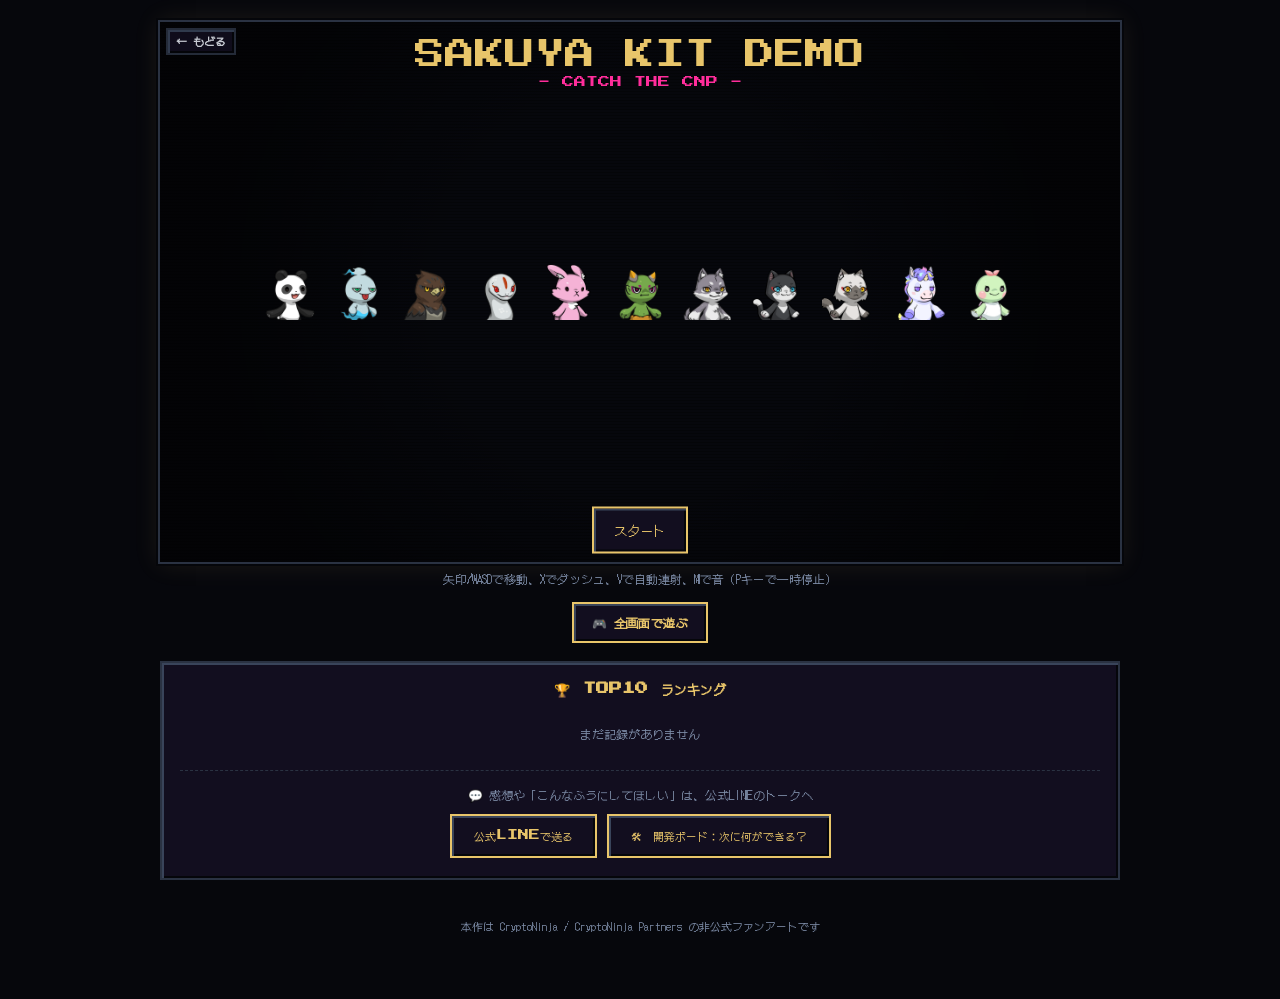
<file: demo/index.html>
<!doctype html>
<html lang="ja">
<head>
  <!-- この <head> は tools/ogp.html が書き出す共通の形。値を変えるときもツールで作り直す -->
  <meta charset="utf-8" />
  <meta name="viewport" content="width=device-width, initial-scale=1, viewport-fit=cover" />
  <meta name="theme-color" content="#06070C" />
  <meta name="mobile-web-app-capable" content="yes" />
  <meta name="apple-mobile-web-app-capable" content="yes" />
  <meta name="apple-mobile-web-app-status-bar-style" content="black-translucent" />
  <meta name="apple-mobile-web-app-title" content="咲耶キットデモ" />
  <title>SAKUYA KIT DEMO ─ CATCH THE CNP</title>
  <meta name="description" content="sakuya-kit の動作見本" />
  <link rel="icon" type="image/png" sizes="32x32" href="favicon-32.png" />
  <link rel="apple-touch-icon" href="apple-touch-icon.png" />
  <link rel="manifest" href="manifest.json" />
  <meta property="og:type" content="website" />
  <meta property="og:site_name" content="SAKUYA SERIES" />
  <meta property="og:title" content="SAKUYA KIT DEMO ─ CATCH THE CNP" />
  <meta property="og:description" content="sakuya-kit の動作見本" />
  <meta property="og:url" content="https://example.com/" />
  <meta property="og:image" content="https://example.com/ogp.png" />
  <meta property="og:image:width" content="1200" />
  <meta property="og:image:height" content="630" />
  <meta property="og:locale" content="ja_JP" />
  <meta name="twitter:card" content="summary_large_image" />
  <meta name="twitter:title" content="SAKUYA KIT DEMO ─ CATCH THE CNP" />
  <meta name="twitter:description" content="sakuya-kit の動作見本" />
  <meta name="twitter:image" content="https://example.com/ogp.png" />
  <link rel="preconnect" href="https://fonts.googleapis.com" />
  <link rel="preconnect" href="https://fonts.gstatic.com" crossorigin />
  <!-- 本番では https://cdn.jsdelivr.net/gh/naonao1971/sakuya-kit@0.9.0/kit.css -->
  <link rel="stylesheet" href="../kit.css" />
  <!-- タイトル固有の色だけここで上書きしてよい（部品の寸法・配置は触らない）
  <style>:root { --magenta: #3BD1FF; }</style> -->
</head>
<body>
  <div class="sk-wrap">
    <canvas id="game" width="960" height="540" aria-label="ゲーム画面"></canvas>
  </div>

  <script type="module">
    // 本番では https://cdn.jsdelivr.net/gh/naonao1971/sakuya-kit@0.9.0/kit.js
    import { createKit } from "../kit.js";

    // ===== ここから下がタイトル固有の中身 =====
    // 例: 30秒のあいだ浮遊するCNPを集めて、岩を撃ち落とす。燃料が尽きるか残機が無くなると終わり。
    // スコア・残機・CNPの回収・HUD・自動連射は kit の部品を使っている。
    const W = 960, H = 540;
    const DURATION = 30 * 60;
    const game = { ship: null, items: [], rocks: [], shots: [], timer: 0, fuel: 100, dash: 0 };

    function newShip() {
      const cp = kit.checkpoint.value || { x: 120, y: H / 2 };
      return { x: cp.x, y: cp.y, vx: 0, vy: 0, r: 12, inv: 90 };
    }
    function reset() {
      game.items.length = 0;
      game.rocks.length = 0;
      game.shots.length = 0;
      game.timer = 0;
      game.fuel = 100;
      game.dash = 0;
      game.ship = newShip();
    }

    const kit = createKit({
      gameId: "demo",
      title: "SAKUYA KIT DEMO",
      subtitle: "- CATCH THE CNP -",
      gasUrl: "", // 共通GASのURL（gas/apps-script.gs）
      maxScore: 99999, // これを超える記録は登録させない（GAS の _games のスコア上限と同じ値にする）
      cnp: true,
      lives: { start: 3, extendEvery: 3000 }, // 3000点ごとに1UP
      controls: {
        stick: true,
        // 傾き操作を使うタイトルだけ有効にする（既定は使わない）
        //   gyro: true                        … スタート時に自動で傾き操作へ（咲耶スクランブル方式）
        //   gyro: { autoStart: false }        … 最初はスティック。📱 を長押しした人だけ傾き操作へ
        //   gyro: { sensitivity: 0.55, deadzoneDeg: 4, maxDeg: 28 } … 効き具合の調整
        gyro: false,
        buttons: [
          { id: "dash", label: "X", ariaLabel: "ダッシュ", keys: ["KeyX", "Space"], primary: true,
            onPress: () => { game.dash = 20; kit.sfx.shot(); } },
        ],
        // 自動連射（V キー／🔫 の長押しで切り替え。タッチ端末は最初からオン）
        //   button: "dash" にすると、X を短くタップで切り替える方式（咲耶ジャンプバグ方式）になる
        autoFire: { interval: 12, onFire: () => fire() },
      },
      share: {
        when: "clear",
        text: (r) => `SAKUYA KIT DEMO をクリア！\nスコア ${r.score}\n救出 ${r.rescued.length}/11`,
      },
      help: { pc: "矢印/WASDで移動、Xでダッシュ、Vで自動連射、Mで音（Pキーで一時停止）" },
      // CLEAR / GAME OVER の演出動画（パスはタイトル側の置き場所）。無ければ省略してよく、
      // そのときはジングルと文字だけの結果画面になる。image は動画を流し終えた後の静止画
      cutscenes: {
        // clear: { src: "clear.mp4", image: "clear.png" },
        // gameOver: { src: "gameover.mp4" },
      },

      onStart: reset,
      onExtend: () => kit.sfx.bonus(),

      update(k) {
        const s = game.ship;
        const a = k.input.axis();
        const thrust = game.dash > 0 ? 0.9 : 0.4;
        if (game.dash > 0) game.dash--;
        s.vx = (s.vx + a.x * thrust) * 0.9;
        s.vy = (s.vy + a.y * thrust) * 0.9;
        s.x = Math.max(s.r, Math.min(W - s.r, s.x + s.vx));
        s.y = Math.max(s.r, Math.min(H - s.r, s.y + s.vy));
        if (s.inv > 0) s.inv--;
        game.fuel = Math.max(0, game.fuel - 0.03);

        if (Math.random() < 0.02) {
          const ch = k.cnp.run.pick(); // まだ取っていないキャラほど出やすい
          game.items.push({ ch, x: W + 30, y: 60 + Math.random() * (H - 120), t: Math.random() * 6 });
        }
        if (Math.random() < 0.025) {
          game.rocks.push({ x: W + 20, y: 70 + Math.random() * (H - 70), r: 12 + Math.random() * 16, v: 2 + Math.random() * 3 });
        }
        for (const it of game.items) { it.x -= 2; it.t += 0.05; }
        for (const r of game.rocks) r.x -= r.v;
        for (const b of game.shots) b.x += 9;

        game.items = game.items.filter((it) => {
          const y = it.y + Math.sin(it.t) * 12;
          if (Math.hypot(it.x - s.x, y - s.y) < 30) {
            k.score.add(k.cnp.run.collect(it.ch.no) ? 300 : 100);
            game.fuel = Math.min(100, game.fuel + 10);
            k.sfx.pickup();
            return false;
          }
          return it.x > -40;
        });
        game.rocks = game.rocks.filter((r) => {
          const hit = game.shots.find((b) => Math.hypot(b.x - r.x, b.y - r.y) < r.r + 4);
          if (hit) { hit.x = W + 99; k.score.add(50); k.sfx.explode(); return false; }
          if (s.inv === 0 && Math.hypot(r.x - s.x, r.y - s.y) < r.r + s.r) {
            k.sfx.hit();
            k.checkpoint.set({ x: 120, y: s.y }); // 例: 復活地点をやられた高さにする
            if (k.lives.lose() > 0) game.ship = newShip();
            else return end(false), false;
          }
          return r.x > -40;
        });
        game.shots = game.shots.filter((b) => b.x < W + 20);

        game.timer++;
        if (game.fuel <= 0) end(false);
        else if (game.timer >= DURATION) {
          k.score.add(k.lives.value * 500 + Math.floor(game.fuel) * 10);
          end(true);
        }
      },

      render(ctx, k) {
        const { colors } = k.retro;
        ctx.fillStyle = colors.bg;
        ctx.fillRect(0, 0, W, H);
        k.retro.crt();

        if (k.phase === "title") {
          k.retro.titleText("SAKUYA KIT DEMO", "- CATCH THE CNP -");
          k.cnp.chars.forEach((ch, i) => k.cnp.draw(ctx, ch, 130 + i * 70, H / 2, 56));
          return;
        }

        for (const it of game.items) k.cnp.draw(ctx, it.ch, it.x, it.y + Math.sin(it.t) * 12, 48);
        ctx.fillStyle = k.retro.alpha(colors.ink, 0.35);
        for (const r of game.rocks) { ctx.beginPath(); ctx.arc(r.x, r.y, r.r, 0, Math.PI * 2); ctx.fill(); }
        ctx.fillStyle = colors.gold;
        for (const b of game.shots) ctx.fillRect(b.x - 6, b.y - 1, 12, 3);

        const s = game.ship;
        if (s && !(s.inv > 0 && k.frame % 8 < 4)) {
          ctx.fillStyle = colors.magenta;
          ctx.beginPath();
          ctx.moveTo(s.x + 16, s.y);
          ctx.lineTo(s.x - 12, s.y - 10);
          ctx.lineTo(s.x - 12, s.y + 10);
          ctx.fill();
        }

        // HUD は kit の共通部品（全タイトル同じ位置・同じ見た目）
        k.hud.score();
        k.hud.roster();
        k.hud.lives();
        k.hud.gauge({ label: "FUEL", ratio: game.fuel / 100 });
        ctx.font = k.retro.font(10);
        ctx.fillStyle = colors.dim;
        ctx.textAlign = "right";
        ctx.fillText(`TIME ${Math.max(0, Math.ceil((DURATION - game.timer) / 60))}`, W - 16, 80);
        ctx.textAlign = "left";
      },
    });

    function fire() {
      if (game.ship) game.shots.push({ x: game.ship.x + 14, y: game.ship.y });
    }
    // 救出キャラ・スコアは kit が持っているので、終わりはクリアかどうかだけ渡せばよい
    function end(cleared) {
      kit.gameOver({ cleared, progress: (game.timer / DURATION) * 100 });
    }
    window.kit = kit; // デバッグ用
  </script>
</body>
</html>
</file>
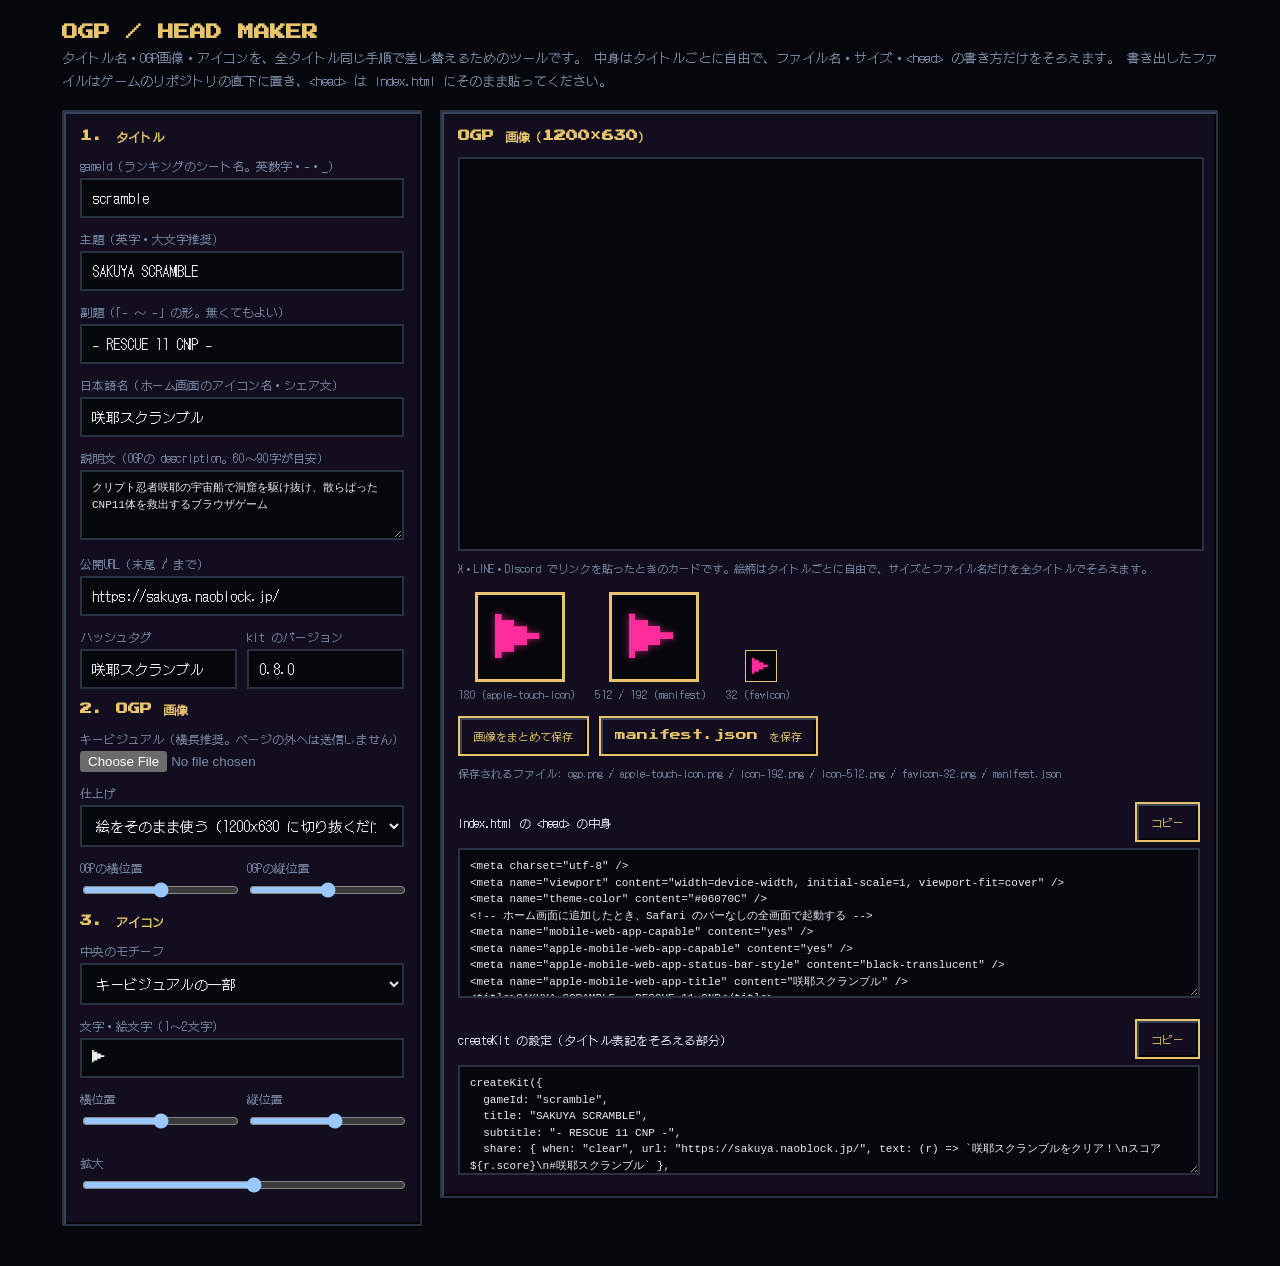
<file: tools/ogp.html>
<!doctype html>
<html lang="ja">
<head>
  <meta charset="utf-8" />
  <meta name="viewport" content="width=device-width, initial-scale=1" />
  <title>SAKUYA KIT ─ OGP / HEAD MAKER</title>
  <link rel="stylesheet" href="../kit.css" />
  <style>
    body { align-items: stretch; max-width: 1180px; margin: 0 auto; }
    h1 { font-family: var(--font-display); color: var(--gold); font-size: 16px; line-height: 1.6; margin: 0; }
    h2 { font-family: var(--font-display); color: var(--gold); font-size: 12px; margin: 0 0 12px; }
    .lead { color: var(--dim); font-size: 13px; line-height: 1.8; margin: 0; }
    .grid { display: grid; grid-template-columns: minmax(0, 360px) minmax(0, 1fr); gap: 18px; align-items: start; }
    @media (max-width: 860px) { .grid { grid-template-columns: minmax(0, 1fr); } }
    .card { background: var(--panel); border: 2px solid var(--edge-hi); box-shadow: var(--bevel-up); padding: 16px; min-width: 0; }
    label { display: block; font-size: 12px; color: var(--dim); margin: 0 0 12px; }
    label span { display: block; margin-bottom: 4px; }
    input[type="text"], input[type="url"], textarea, select {
      width: 100%; box-sizing: border-box; padding: 8px 10px; border: 2px solid var(--edge-hi); border-radius: 0;
      background: var(--bg); color: var(--ink); font-family: var(--font-body); font-size: 14px;
    }
    textarea { font-family: ui-monospace, monospace; font-size: 11px; line-height: 1.5; min-height: 150px; resize: vertical; }
    input[type="range"] { width: 100%; }
    .row { display: flex; gap: 10px; flex-wrap: wrap; align-items: center; }
    .row > label { flex: 1 1 120px; }
    canvas.preview { width: 100%; height: auto; display: block; border: 2px solid var(--edge-hi); background: #000; }
    .icons { display: flex; gap: 14px; align-items: flex-end; flex-wrap: wrap; margin-top: 14px; }
    .icons figure { margin: 0; text-align: center; color: var(--dim); font-size: 11px; }
    .icons canvas { display: block; margin: 0 auto 4px; image-rendering: pixelated; }
    .actions { display: flex; gap: 10px; flex-wrap: wrap; margin-top: 14px; }
    .out + .out { margin-top: 16px; }
    .out-head { display: flex; justify-content: space-between; align-items: center; gap: 10px; margin-bottom: 6px; }
    .out-head b { font-size: 12px; color: var(--ink); font-weight: 400; }
    .sk-cta { padding: 10px 14px; }
    .hint { color: var(--dim); font-size: 11px; line-height: 1.7; margin: 8px 0 0; }
  </style>
</head>
<body>
  <header>
    <h1>OGP / HEAD MAKER</h1>
    <p class="lead">タイトル名・OGP画像・アイコンを、全タイトル同じ手順で差し替えるためのツールです。
      中身はタイトルごとに自由で、ファイル名・サイズ・&lt;head&gt; の書き方だけをそろえます。
      書き出したファイルはゲームのリポジトリの直下に置き、&lt;head&gt; は index.html にそのまま貼ってください。</p>
  </header>

  <div class="grid">
    <section class="card" aria-label="設定">
      <h2>1. タイトル</h2>
      <label><span>gameId（ランキングのシート名。英数字・-・_）</span><input id="gameId" type="text" value="scramble" /></label>
      <label><span>主題（英字・大文字推奨）</span><input id="title" type="text" value="SAKUYA SCRAMBLE" /></label>
      <label><span>副題（「- 〜 -」の形。無くてもよい）</span><input id="subtitle" type="text" value="- RESCUE 11 CNP -" /></label>
      <label><span>日本語名（ホーム画面のアイコン名・シェア文）</span><input id="nameJa" type="text" value="咲耶スクランブル" /></label>
      <label><span>説明文（OGPの description。60〜90字が目安）</span><textarea id="description" style="min-height:70px">クリプト忍者咲耶の宇宙船で洞窟を駆け抜け、散らばったCNP11体を救出するブラウザゲーム</textarea></label>
      <label><span>公開URL（末尾 / まで）</span><input id="url" type="url" value="https://sakuya.naoblock.jp/" /></label>
      <div class="row">
        <label><span>ハッシュタグ</span><input id="hashtag" type="text" value="咲耶スクランブル" /></label>
        <label><span>kit のバージョン</span><input id="kitVersion" type="text" value="0.8.0" /></label>
      </div>

      <h2>2. OGP 画像</h2>
      <label><span>キービジュアル（横長推奨。ページの外へは送信しません）</span><input id="file" type="file" accept="image/*" /></label>
      <label><span>仕上げ</span>
        <select id="ogStyle">
          <option value="plain">絵をそのまま使う（1200×630 に切り抜くだけ）</option>
          <option value="series">タイトル文字と金の枠を重ねる</option>
        </select>
      </label>
      <div class="row">
        <label><span>OGPの横位置</span><input id="ogFocusX" type="range" min="0" max="1" step="0.01" value="0.5" /></label>
        <label><span>OGPの縦位置</span><input id="ogFocusY" type="range" min="0" max="1" step="0.01" value="0.5" /></label>
      </div>

      <h2>3. アイコン</h2>
      <label><span>中央のモチーフ</span>
        <select id="iconKind">
          <option value="image">キービジュアルの一部</option>
          <option value="text">文字・絵文字</option>
        </select>
      </label>
      <label id="iconTextWrap"><span>文字・絵文字（1〜2文字）</span><input id="iconText" type="text" value="▶" /></label>
      <div class="row" id="iconCropWrap">
        <label><span>横位置</span><input id="icFocusX" type="range" min="0" max="1" step="0.01" value="0.5" /></label>
        <label><span>縦位置</span><input id="icFocusY" type="range" min="0" max="1" step="0.01" value="0.55" /></label>
        <label><span>拡大</span><input id="icZoom" type="range" min="1" max="4" step="0.05" value="2.6" /></label>
      </div>
    </section>

    <section class="card" aria-label="プレビューと書き出し">
      <h2>OGP 画像（1200×630）</h2>
      <canvas id="ogp" class="preview" width="1200" height="630"></canvas>
      <p class="hint">X・LINE・Discord でリンクを貼ったときのカードです。絵柄はタイトルごとに自由で、サイズとファイル名だけを全タイトルでそろえます。</p>
      <div class="icons">
        <figure><canvas id="ic180" width="180" height="180" style="width:90px"></canvas>180（apple-touch-icon）</figure>
        <figure><canvas id="ic512" width="512" height="512" style="width:90px"></canvas>512 / 192（manifest）</figure>
        <figure><canvas id="ic32" width="32" height="32" style="width:32px"></canvas>32（favicon）</figure>
      </div>
      <div class="actions">
        <button class="sk-cta" id="dlAll" type="button">画像をまとめて保存</button>
        <button class="sk-cta" id="dlManifest" type="button">manifest.json を保存</button>
      </div>
      <p class="hint">保存されるファイル: ogp.png / apple-touch-icon.png / icon-192.png / icon-512.png / favicon-32.png / manifest.json</p>

      <div class="out" style="margin-top:20px">
        <div class="out-head"><b>index.html の &lt;head&gt; の中身</b><button class="sk-cta" data-copy="head" type="button">コピー</button></div>
        <textarea id="head" readonly></textarea>
      </div>
      <div class="out">
        <div class="out-head"><b>createKit の設定（タイトル表記をそろえる部分）</b><button class="sk-cta" data-copy="kit" type="button">コピー</button></div>
        <textarea id="kit" readonly style="min-height:110px"></textarea>
      </div>
    </section>
  </div>

  <script type="module">
    import { drawOgp, drawIcon, headHTML, manifestJSON, kitSnippet } from "../src/brand.js";

    const $ = (id) => document.getElementById(id);
    let image = null;

    function meta() {
      return {
        gameId: $("gameId").value.trim(),
        title: $("title").value.trim(),
        subtitle: $("subtitle").value.trim(),
        nameJa: $("nameJa").value.trim(),
        description: $("description").value.trim(),
        url: $("url").value.trim(),
        hashtag: $("hashtag").value.trim(),
        kitVersion: $("kitVersion").value.trim() || "0.8.0",
      };
    }
    function motif() {
      return {
        kind: $("iconKind").value,
        text: $("iconText").value,
        focusX: +$("icFocusX").value,
        focusY: +$("icFocusY").value,
        zoom: +$("icZoom").value,
      };
    }

    const ic192 = document.createElement("canvas");
    function redraw() {
      const m = meta();
      drawOgp($("ogp"), m, image, { focusX: +$("ogFocusX").value, focusY: +$("ogFocusY").value, style: $("ogStyle").value });
      const mo = motif();
      drawIcon($("ic180"), 180, mo, image);
      drawIcon($("ic512"), 512, mo, image);
      drawIcon(ic192, 192, mo, image);
      drawIcon($("ic32"), 32, mo, image);
      $("iconTextWrap").hidden = mo.kind !== "text";
      $("iconCropWrap").hidden = mo.kind !== "image";
      $("head").value = headHTML(m);
      $("kit").value = kitSnippet(m);
    }

    function save(blob, name) {
      const a = document.createElement("a");
      a.href = URL.createObjectURL(blob);
      a.download = name;
      document.body.appendChild(a);
      a.click();
      a.remove();
      setTimeout(() => URL.revokeObjectURL(a.href), 30000);
    }
    const savePng = (canvas, name) => new Promise((res) => canvas.toBlob((b) => { save(b, name); res(); }, "image/png"));

    $("dlAll").addEventListener("click", async () => {
      await savePng($("ogp"), "ogp.png");
      await savePng($("ic180"), "apple-touch-icon.png");
      await savePng(ic192, "icon-192.png");
      await savePng($("ic512"), "icon-512.png");
      await savePng($("ic32"), "favicon-32.png");
    });
    $("dlManifest").addEventListener("click", () =>
      save(new Blob([manifestJSON(meta())], { type: "application/json" }), "manifest.json"));

    for (const b of document.querySelectorAll("[data-copy]")) {
      b.addEventListener("click", async () => {
        const ta = $(b.dataset.copy);
        try {
          await navigator.clipboard.writeText(ta.value);
          b.textContent = "コピーしました";
        } catch (e) {
          ta.select();
          b.textContent = "選択しました";
        }
        setTimeout(() => (b.textContent = "コピー"), 1500);
      });
    }

    $("file").addEventListener("change", () => {
      const f = $("file").files[0];
      if (!f) return;
      const img = new Image();
      img.onload = () => { image = img; redraw(); };
      img.src = URL.createObjectURL(f);
    });
    for (const el of document.querySelectorAll("input, textarea, select")) {
      if (el.type !== "file") el.addEventListener("input", redraw);
    }

    redraw();
    // canvas は CSS の書体指定を見ないので、読み込み後に描き直す
    if (document.fonts && document.fonts.load) {
      Promise.all([document.fonts.load('16px "Press Start 2P"'), document.fonts.load('16px "DotGothic16"')])
        .then(redraw, () => {});
    }
    window.__brand = { redraw, setImage: (img) => { image = img; redraw(); } }; // テスト用
  </script>
</body>
</html>
</file>
<file: kit.css>
/*
 * sakuya-kit 共通スタイル
 *
 * 咲耶シリーズ全タイトルで同じ見た目にするための正典。
 * タイトルごとに変えてよいのは :root のトークン（色）だけ。
 * ゲーム側の CSS で上書きするときは、このファイルの後に
 *   :root { --gold: #...; --magenta: #...; }
 * だけを書く。部品の寸法・配置・ベベルはここ以外で書かない。
 *
 * canvas 側も retro.js がこのトークンを読むので、色の二重管理は起きない。
 */
@import url("https://fonts.googleapis.com/css2?family=DotGothic16&family=Press+Start+2P&display=swap");

:root {
  color-scheme: dark;

  /* --- レトロアーケード トークン --- */
  --bg: #06070C;        /* 地 */
  --panel: #120E1F;     /* 面 */
  --panel-ghost: rgba(18, 14, 31, 0.5); /* canvasに重なる操作ボタンの面 */
  --ink: #E8ECF5;       /* 文字（燐光の白） */
  --dim: #7C8BA6;       /* 減光した補助文字 */
  --gold: #E8C56A;      /* 二次: 枠・スコア・ランク。面に塗らない */
  --magenta: #FF2D9B;   /* 徴: CTA・選択・自機の発光。最も希少に使う */
  --danger: #FF4D2E;    /* 橙赤 */
  --ok: #E8C56A;        /* 確認済み表示（X ID など） */

  /* 筐体のベベル: ぼかし0のハードな3色で金属の縁を作る */
  --edge-hi: #2A3242;
  --edge-lit: #39445A;
  --edge-lo: #05060A;
  --bevel-up: inset 2px 2px 0 var(--edge-lit), inset -2px -2px 0 var(--edge-lo);
  --bevel-down: inset 2px 2px 0 var(--edge-lo), inset -2px -2px 0 var(--edge-lit);

  --radius: 0px;
  /* 長押しトグルの必要保持時間。JS側(HOLD_MS)と必ず同じ値にする */
  --hold-ms: 600ms;

  --font-display: "Press Start 2P", "DotGothic16", monospace;
  --font-body: "DotGothic16", "Press Start 2P", monospace;
}

html, body {
  overscroll-behavior: none;
}
body {
  margin: 0;
  font-family: var(--font-body);
  background: var(--bg);
  color: var(--ink);
  display: flex;
  flex-direction: column;
  align-items: center;
  gap: 18px;
  min-height: 100dvh;
  /* ホーム画面アプリ(black-translucent)ではステータスバーの下まで広がる */
  padding: calc(20px + env(safe-area-inset-top)) 12px 40px;
  box-sizing: border-box;
  touch-action: manipulation;
  /* 長押しでの選択・コピーメニュー・タップハイライトを止める */
  -webkit-user-select: none;
  user-select: none;
  -webkit-touch-callout: none;
  -webkit-tap-highlight-color: transparent;
}
input, textarea {
  -webkit-user-select: text;
  user-select: text;
  -webkit-touch-callout: default;
}
/* プレイ中のみ: スワイプでのスクロール／pull-to-refreshを止める */
body.sk-playing-lock {
  touch-action: none;
  overflow: hidden;
}
body.sk-fullscreen {
  padding: calc(8px + env(safe-area-inset-top)) 8px calc(8px + env(safe-area-inset-bottom));
  gap: 8px;
}
body.sk-fullscreen .sk-wrap canvas {
  width: min(96vw, calc(92vh * var(--sk-aspect, 1.7778)));
}

/* ===== 筐体（canvas） ===== */
.sk-wrap {
  position: relative;
  text-align: center;
}
/* 幅だけを決め、高さは canvas の縦横比に任せる（max-height で高さだけ削ると
   縦横比が崩れて絵が伸びる）。--sk-aspect は kit.js が canvas の width/height から入れる */
.sk-wrap canvas {
  width: min(92vw, 960px, calc(72vh * var(--sk-aspect, 1.7778)));
  height: auto;
  border: 2px solid var(--edge-hi);
  box-shadow:
    inset 0 0 0 2px var(--edge-lo),
    0 0 0 2px var(--edge-lo),
    0 0 24px rgba(232, 197, 106, 0.10);
  background: #02040a;
  image-rendering: pixelated;
  touch-action: none;
}
/* 演出動画の供給元。canvasへ描くだけなので画面には出さない。
   display:none / visibility:hidden だとコマの更新が止まる環境があるので1pxに畳む */
.sk-video {
  position: absolute;
  width: 1px;
  height: 1px;
  opacity: 0;
  pointer-events: none;
  left: 0;
  top: 0;
}
.sk-status {
  min-height: 1.4em;
  color: var(--dim);
  font-size: 12px;
  line-height: 1.6;
}
.sk-footer {
  margin: 20px auto 24px;
  max-width: 960px;
  padding: 0 12px;
  color: var(--dim);
  font-size: 11px;
  line-height: 1.6;
  text-align: center;
  box-sizing: border-box;
}

/* ===== 縦持ち案内 ===== */
.sk-orientation {
  position: absolute;
  display: none;
  flex-direction: column;
  align-items: center;
  justify-content: center;
  gap: 10px;
  /* 完全不透過。半透明だと背後のタイトルと二重に見える */
  background: #050810;
  border: 2px solid var(--gold);
  z-index: 30;
  text-align: center;
  padding: 16px;
  box-sizing: border-box;
  pointer-events: auto;
}
.sk-orientation.visible {
  display: flex;
}
.sk-orientation .sk-orientation-icon {
  font-size: 42px;
}
/* キービジュアル付きの縦持ち案内は canvas より縦に長くなるので、canvas の上に重ねず、
   canvas を隠して案内そのものをページの流れに置く（下のランキングはスクロールで見られる）。
   位置と大きさは kit.js が canvas に合わせて style に入れるので、ここでは !important で上書きする */
.sk-orientation.sk-orientation-poster {
  position: relative;
  left: auto !important;
  top: auto !important;
  width: min(calc(100vw - 24px), 560px) !important;
  height: auto !important;
  min-height: 0 !important;
}
.sk-wrap:has(.sk-orientation-poster.visible) canvas {
  display: none;
}
/* 縦持ち案内のキービジュアル（orientation.image）。画面の幅いっぱい、高さは画面の半分まで */
.sk-orientation .sk-orientation-img {
  display: block;
  width: 100%;
  max-width: min(100%, 55vh, 55dvh);
  height: auto;
  border: 2px solid var(--gold);
  image-rendering: auto;
}
.sk-orientation .sk-orientation-img + .sk-orientation-icon {
  font-size: 30px;
}
.sk-orientation p {
  margin: 0;
  font-family: var(--font-body);
  color: var(--gold);
  font-size: 16px;
  line-height: 1.5;
}
.sk-orientation p.sk-orientation-title {
  font-family: var(--font-display);
  font-size: 15px;
  line-height: 1.6;
  letter-spacing: 0.02em;
}
.sk-orientation p.sk-orientation-sub {
  font-family: var(--font-display);
  color: var(--magenta);
  font-size: 8px;
  line-height: 1.6;
  letter-spacing: 0.02em;
}

/* ===== スタートボタン（PUSH START の明滅） ===== */
.sk-start {
  position: absolute;
  transform: translate(-50%, -50%);
  /* 位置を決める前は左端の狭い場所に置かれていて、折り返すと高さを誤って測る */
  white-space: nowrap;
  z-index: 2;
  appearance: none;
  padding: 12px 20px;
  font-family: var(--font-body);
  font-size: 13px;
  border-radius: var(--radius);
  background: var(--panel);
  color: var(--gold);
  border: 2px solid var(--gold);
  box-shadow: var(--bevel-up);
  animation: sk-blink 1.1s steps(1, end) infinite;
}
.sk-start:active {
  box-shadow: var(--bevel-down);
  transform: translate(-50%, -50%) translateY(2px);
}
@keyframes sk-blink {
  /* 0.62未満にするとコントラストが4.5:1を割る */
  0%, 60% { opacity: 1; }
  61%, 100% { opacity: 0.62; }
}

/* ===== 左上の「← もどる」（タイトル・結果画面だけ。kit.js が canvas の左上に置く） ===== */
.sk-back {
  position: absolute;
  z-index: 7;
  padding: 5px 8px;
  border-radius: var(--radius);
  border: 2px solid var(--edge-hi);
  background: var(--panel);
  color: var(--ink);
  font-family: var(--font-body);
  font-size: 11px;
  font-weight: 700;
  line-height: 1.2;
  text-decoration: none;
  opacity: 0.85;
  box-shadow: var(--bevel-up);
  touch-action: manipulation;
}
.sk-back:active {
  box-shadow: var(--bevel-down);
  transform: translateY(2px);
}

/* ===== ポーズボタン（canvas中央。プレイ中は薄く、停止中だけはっきり） ===== */
.sk-pause {
  position: absolute;
  top: 0;
  left: 0;
  transform: translate(-50%, -50%);
  z-index: 7;
  width: 56px;
  height: 56px;
  border-radius: var(--radius);
  border: 2px solid var(--edge-hi);
  background: var(--panel);
  color: var(--ink);
  font-size: 22px;
  opacity: 0.1;
  box-shadow: var(--bevel-up);
  pointer-events: auto;
  touch-action: manipulation;
  transition: opacity 0.15s ease;
}
.sk-pause:active {
  box-shadow: var(--bevel-down);
  transform: translate(-50%, -50%) translateY(2px);
}
.sk-pause.paused {
  opacity: 0.95;
}

/* ===== 右下のボタン群 ===== */
.sk-pad {
  position: fixed;
  /* キャンバスの右下の角の内側(JSが --pad-* を入れる)。ノッチより内側には必ず収める */
  right: max(calc(12px + env(safe-area-inset-right)), var(--pad-right, 0px));
  bottom: max(calc(12px + env(safe-area-inset-bottom)), var(--pad-bottom, 0px));
  z-index: 6;
  display: none;
  pointer-events: auto;
  /* 右端(親指の付け根側)から 主ボタン → 副ボタン → トグル の順 */
  flex-direction: row-reverse;
  align-items: flex-end;
  gap: 10px;
}
.sk-pad.visible {
  display: flex;
}
.sk-btn {
  width: 56px;
  height: 56px;
  padding: 0;
  border-radius: var(--radius);
  border: 2px solid var(--edge-hi);
  background: var(--panel-ghost);
  color: var(--ink);
  text-shadow:
    1px 1px 0 var(--edge-lo), -1px -1px 0 var(--edge-lo),
    1px -1px 0 var(--edge-lo), -1px 1px 0 var(--edge-lo);
  font-size: 20px;
  font-weight: 400;
  /* backdrop-filterは中級端末でFPSが落ちるので使わない */
  box-shadow: var(--bevel-up);
  pointer-events: auto;
  touch-action: none;
  user-select: none;
  -webkit-user-select: none;
}
.sk-btn.sk-primary {
  border-color: var(--gold);
  color: var(--gold);
  font-family: var(--font-display);
  font-size: 14px;
}
.sk-btn:not(.sk-hold):active,
.sk-btn.active {
  border-color: var(--gold);
  color: var(--gold);
  box-shadow: var(--bevel-down);
  transform: translateY(2px);
}
/* 自動連射がオンの間、切り替えを兼ねるボタン（咲耶ジャンプバグ方式）をマゼンタで縁取る */
.sk-btn.sk-auto-on {
  border-color: var(--magenta);
}
/* 長押しトグル: 押している間だけ下から満ち、満ちてから離すと切り替わる */
.sk-hold {
  position: relative;
  overflow: hidden;
  width: 44px;
  height: 44px;
  font-size: 17px;
  align-self: center;
  opacity: 0.55;
}
.sk-hold.on {
  opacity: 1;
  border-color: var(--gold);
}
/* アイコン自体が状態を表すトグル（ジャイロ等）は減光しない */
.sk-hold.sk-icon-state {
  opacity: 1;
}
.sk-hold::after {
  content: "";
  position: absolute;
  left: 0;
  bottom: 0;
  width: 100%;
  height: 0;
  background: rgba(232, 197, 106, 0.38);
  pointer-events: none;
}
.sk-hold.holding::after {
  height: 100%;
  transition: height var(--hold-ms) linear;
}
.sk-hold.holding {
  box-shadow: var(--bevel-down);
  transform: translateY(2px);
}
.sk-hold.hold-ready {
  border-color: var(--gold);
  color: var(--gold);
}

/* ===== バーチャルスティック（画面左半分のどこでも、指の下に出る） ===== */
.sk-joyring {
  position: fixed;
  z-index: 30;
  pointer-events: none;
  display: none;
  width: 64px;
  height: 64px;
  margin: -34px 0 0 -34px;
  border-radius: 50%;
  border: 2px solid rgba(232, 236, 245, 0.3);
  background: rgba(18, 14, 31, 0.3);
}
.sk-joyknob {
  position: fixed;
  z-index: 31;
  pointer-events: none;
  display: none;
  width: 30px;
  height: 30px;
  margin: -15px 0 0 -15px;
  border-radius: 50%;
  background: var(--magenta);
  opacity: 0.85;
  box-shadow: 0 0 0 2px rgba(232, 236, 245, 0.35);
}
.sk-joyring.on,
.sk-joyknob.on {
  display: block;
}
/* 最初に倒すまでだけ出す、指の置き場所の影 */
.sk-joyhint {
  position: fixed;
  z-index: 29;
  pointer-events: none;
  display: none;
  width: 64px;
  height: 64px;
  margin: -34px 0 0 -34px;
  border-radius: 50%;
  border: 2px dashed rgba(232, 236, 245, 0.28);
  background: rgba(18, 14, 31, 0.28);
  animation: sk-joypulse 1.8s ease-in-out infinite;
}
.sk-joyhint::after {
  content: "";
  position: absolute;
  left: 50%;
  top: 50%;
  width: 28px;
  height: 28px;
  margin: -14px 0 0 -14px;
  border-radius: 50%;
  background: rgba(232, 236, 245, 0.2);
}
.sk-joyhintcap {
  position: fixed;
  z-index: 29;
  pointer-events: none;
  display: none;
  transform: translate(-50%, -50%);
  white-space: nowrap;
  font-family: var(--font-body);
  font-size: 11px;
  line-height: 1.3;
  letter-spacing: 0.04em;
  color: rgba(232, 236, 245, 0.62);
  text-shadow: 0 1px 3px #000, 0 0 6px #000;
}
body.sk-joyhint-on .sk-joyhint,
body.sk-joyhint-on .sk-joyhintcap {
  display: block;
}
@keyframes sk-joypulse {
  0%, 100% { opacity: 0.55; transform: scale(1); }
  50% { opacity: 1; transform: scale(1.1); }
}

/* ===== ランキング（TOP10）とスコア登録 ===== */
.sk-leaderboard {
  width: min(92vw, 960px);
  box-sizing: border-box;
  background: var(--panel);
  border: 2px solid var(--edge-hi);
  border-radius: var(--radius);
  box-shadow: var(--bevel-up);
  padding: 16px 18px 20px;
  display: none;
}
.sk-leaderboard.visible {
  display: block;
}
.sk-lb-title {
  margin: 0 0 16px;
  font-family: var(--font-display);
  font-size: 13px;
  line-height: 1.5;
  color: var(--gold);
  text-align: center;
}
.sk-lb-list {
  list-style: none;
  margin: 0;
  padding: 0;
  display: flex;
  flex-direction: column;
  gap: 4px;
}
/* 順位 / ニックネーム / Xの名称 / スコア */
.sk-lb-row {
  display: grid;
  grid-template-columns: 40px 1fr auto auto;
  align-items: center;
  gap: 10px;
  padding: 8px 10px;
  background: var(--bg);
  border-radius: var(--radius);
  font-size: 13px;
}
.sk-lb-rank {
  color: var(--dim);
  font-family: var(--font-display);
  font-size: 11px;
  text-align: center;
}
.sk-lb-name {
  overflow: hidden;
  text-overflow: ellipsis;
  white-space: nowrap;
}
.sk-lb-xname {
  display: flex;
  align-items: center;
  gap: 6px;
}
.sk-lb-avatar {
  width: 22px;
  height: 22px;
  border-radius: var(--radius);
  object-fit: cover;
  background: var(--panel);
  flex: none;
}
.sk-lb-xlink {
  color: var(--dim);
  text-decoration: none;
  font-size: 11px;
  white-space: nowrap;
}
.sk-lb-xlink:hover {
  text-decoration: underline;
}
.sk-lb-score {
  color: var(--gold);
  font-family: var(--font-display);
  font-size: 11px;
  text-align: right;
  font-variant-numeric: tabular-nums;
}
/* 2段目: クリア / 進行度 / CNP の体数 */
.sk-lb-sub {
  grid-column: 1 / -1;
  color: var(--dim);
  font-size: 11px;
}
/* CNPロスター: 行の全幅を使う2段目 */
.sk-lb-roster {
  grid-column: 1 / -1;
  display: flex;
  align-items: center;
  gap: 3px;
  margin-top: 2px;
}
.sk-lb-slot {
  width: 16px;
  height: 16px;
  border-radius: 3px;
  border: 1px solid rgba(232, 197, 106, 0.2);
  background: rgba(0, 0, 0, 0.32);
  overflow: hidden;
  flex: none;
}
.sk-lb-slot.got {
  border-color: hsl(var(--h), 85%, 62%);
  background: hsl(var(--h), 60%, 40%);
}
.sk-lb-slot img {
  width: 100%;
  height: 100%;
  object-fit: contain;
  display: block;
}
.sk-lb-roster-count {
  color: var(--dim);
  font-family: var(--font-display);
  font-size: 9px;
  margin-left: 4px;
  font-variant-numeric: tabular-nums;
}
/* 「このゲーム / 総合」の切り替え */
.sk-lb-tabs {
  display: flex;
  justify-content: center;
  gap: 8px;
  margin: -4px 0 14px;
}
.sk-lb-tabs[hidden] {
  display: none;
}
.sk-lb-tab {
  padding: 8px 14px;
  border-radius: var(--radius);
  border: 2px solid var(--edge-hi);
  background: var(--bg);
  color: var(--dim);
  font-family: var(--font-body);
  font-size: 12px;
  box-shadow: var(--bevel-up);
}
.sk-lb-tab[aria-selected="true"] {
  border-color: var(--gold);
  color: var(--gold);
  box-shadow: var(--bevel-down);
}
.sk-lb-overall[hidden],
.sk-lb-list[hidden] {
  display: none;
}
/* 総合: TOP3 の下に自分の順位と、naoblock.jp の総合ランキングへの入口 */
.sk-lb-me {
  margin: 12px 0 0;
  color: var(--gold);
  font-size: 13px;
  text-align: center;
}
.sk-lb-me[hidden],
.sk-lb-more[hidden] {
  display: none;
}
.sk-lb-more {
  display: block;
  width: fit-content;
  margin: 14px auto 0;
  text-decoration: none;
}
.sk-lb-note {
  margin: 0 0 12px;
  color: var(--dim);
  font-size: 11px;
  line-height: 1.6;
  text-align: center;
}
/* 総合: 2段目にタイトル別のポイント */
.sk-lb-games {
  grid-column: 1 / -1;
  display: flex;
  flex-wrap: wrap;
  gap: 4px 10px;
  color: var(--dim);
  font-size: 11px;
}
.sk-lb-games .sk-lb-game-pts {
  color: var(--ink);
  font-variant-numeric: tabular-nums;
}
.sk-lb-games .sk-lb-game-top {
  color: var(--gold);
}
.sk-lb-empty {
  color: var(--dim);
  font-size: 12px;
  text-align: center;
  padding: 10px 0;
}
.sk-register {
  margin-bottom: 16px;
  padding-bottom: 16px;
  border-bottom: 2px solid var(--edge-hi);
  display: none;
  flex-direction: column;
  gap: 10px;
  align-items: center;
}
.sk-register.visible {
  display: flex;
}
.sk-register-msg {
  margin: 0;
  color: var(--gold);
  font-size: 13px;
  line-height: 1.6;
  text-align: center;
}
.sk-register input {
  width: min(280px, 90%);
  padding: 10px 12px;
  border-radius: var(--radius);
  border: 2px solid var(--edge-hi);
  background: var(--bg);
  color: var(--ink);
  font-family: var(--font-body);
  font-size: 16px; /* iOSの入力時ズームを防ぐ下限 */
  box-shadow: inset 2px 2px 0 var(--edge-lo);
}
.sk-register input:focus {
  outline: 2px solid var(--gold);
  outline-offset: 2px;
  border-color: var(--gold);
}
.sk-cta {
  padding: 12px 22px;
  border-radius: var(--radius);
  border: 2px solid var(--gold);
  background: var(--panel);
  color: var(--gold);
  font-family: var(--font-display);
  font-size: 11px;
  box-shadow: var(--bevel-up);
}
.sk-cta:active:not(:disabled) {
  box-shadow: var(--bevel-down);
  transform: translateY(2px);
}
.sk-cta:disabled {
  opacity: 0.4;
  border-color: var(--edge-hi);
  color: var(--dim);
}
.sk-note {
  margin: 0;
  font-size: 12px;
  color: var(--dim);
  min-height: 1.2em;
  text-align: center;
}
.sk-share {
  display: none;
  flex-direction: column;
  align-items: center;
  gap: 8px;
  margin-bottom: 18px;
}
.sk-share.visible {
  display: flex;
}
.sk-xid {
  width: min(280px, 90%);
  min-height: 1.4em;
  font-size: 12px;
  display: none;
  align-items: center;
  gap: 6px;
}
.sk-xid.visible { display: flex; }
.sk-xid.xid-loading { color: var(--dim); }
.sk-xid.xid-error { color: var(--danger); }
.sk-xid.xid-found { color: var(--ok); }
.sk-xid .sk-xid-avatar {
  width: 22px;
  height: 22px;
  border-radius: var(--radius);
  object-fit: cover;
  background: var(--panel);
}
.sk-xid a { color: var(--dim); }

/* ===== 全画面で遊ぶ / ホーム画面への追加案内 ===== */
.sk-fsbtn {
  font: inherit;
  font-family: var(--font-body);
  font-size: 12px;
  font-weight: 700;
  letter-spacing: 0.04em;
  padding: 10px 18px;
  border-radius: var(--radius);
  cursor: pointer;
  border: 2px solid var(--gold);
  background: var(--panel);
  color: var(--gold);
  box-shadow: var(--bevel-up);
}
.sk-wrap > .sk-fsbtn {
  margin-top: 14px;
}
.sk-fsbtn:active {
  box-shadow: var(--bevel-down);
  transform: translateY(2px);
}
.sk-fsbtn[hidden] {
  display: none;
}
.sk-fsmodal {
  position: fixed;
  inset: 0;
  z-index: 120;
  display: none;
  background: rgba(6, 7, 12, 0.86);
  -webkit-backdrop-filter: blur(3px);
  backdrop-filter: blur(3px);
  overflow-y: auto;
  -webkit-overflow-scrolling: touch;
  padding: 20px 14px;
  box-sizing: border-box;
}
.sk-fsmodal.show {
  display: block;
}
.sk-fsbox {
  max-width: 420px;
  margin: 0 auto;
  background: var(--panel);
  color: var(--ink);
  border: 2px solid var(--gold);
  border-radius: var(--radius);
  box-shadow: var(--bevel-up);
  padding: 18px 16px 16px;
  box-sizing: border-box;
  text-align: center;
  font-family: var(--font-body);
}
.sk-fsbox h3 {
  margin: 0 0 10px;
  font-family: var(--font-display);
  font-size: 14px;
  letter-spacing: 0.04em;
  color: var(--gold);
}
.sk-fs-lead {
  margin: 0 0 16px;
  font-size: 12.5px;
  line-height: 1.8;
  color: var(--dim);
}
.sk-fs-lead b { color: var(--magenta); }
.sk-fs-step {
  display: flex;
  gap: 11px;
  align-items: flex-start;
  text-align: left;
  padding: 12px 0;
  border-top: 1px solid var(--edge-hi);
}
.sk-fs-step-n {
  flex: 0 0 22px;
  height: 22px;
  border-radius: var(--radius);
  background: var(--gold);
  color: var(--bg);
  font: 800 11px/22px ui-monospace, monospace;
  text-align: center;
}
.sk-fs-step-t {
  flex: 1 1 auto;
  font-size: 12.5px;
  line-height: 1.7;
}
.sk-fs-step-t em {
  font-style: normal;
  color: var(--gold);
  font-weight: 800;
}
.sk-fs-step-t svg {
  display: block;
  margin: 8px 0 0;
  width: 100%;
  max-width: 210px;
  height: auto;
}
.sk-fs-close {
  margin-top: 14px;
  font: inherit;
  font-family: var(--font-body);
  font-size: 13px;
  font-weight: 800;
  width: 100%;
  padding: 11px;
  border-radius: var(--radius);
  cursor: pointer;
  border: 2px solid var(--gold);
  background: var(--panel);
  color: var(--gold);
  box-shadow: var(--bevel-up);
  box-sizing: border-box;
}
.sk-fs-close:active {
  box-shadow: var(--bevel-down);
  transform: translateY(2px);
}
.sk-fs-foot {
  margin: 12px 0 0;
  font-size: 11.5px;
  line-height: 1.7;
  color: var(--dim);
}
.sk-fs-note {
  margin: 10px 0 0;
  font-size: 11.5px;
  line-height: 1.7;
  color: var(--danger);
}
.sk-fs-note[hidden] {
  display: none;
}

/* スマホの横持ち: 画面の高さが足りないので、画面の高さいっぱいまで canvas を使う。
   --sk-vh は kit.js が測った実際の表示の高さ（iOS のホーム画面アプリでは 100svh が
   実際より大きい値を返すことがあるため、小さいほうを使う） */
@media (orientation: landscape) and (hover: none) and (pointer: coarse) {
  body {
    padding-top: calc(4px + env(safe-area-inset-top));
    gap: 8px;
  }
  .sk-wrap canvas,
  body.sk-fullscreen .sk-wrap canvas {
    width: min(
      calc(100vw - 16px - env(safe-area-inset-left) - env(safe-area-inset-right)),
      calc((min(100vh, var(--sk-vh, 100vh)) - 12px - env(safe-area-inset-top)) * var(--sk-aspect, 1.7778))
    );
  }
}

@media (prefers-reduced-motion: reduce) {
  .sk-start { animation: none; }
  .sk-joyhint { animation: none; opacity: 0.8; }
}

/* ===== A・B ボタンと ⚙ 設定（controls.layout: "ab"。F3）===== */
/* 右端に A、その左上に B（ファミコン・スーパーファミコンの手の形）、さらに左に小さな ⚙ */
.sk-btn.sk-ab {
  width: 64px;
  height: 64px;
  border-radius: 50%;
  display: flex;
  flex-direction: column;
  align-items: center;
  justify-content: center;
  font-family: var(--font-display);
}
.sk-ab-letter {
  font-size: 20px;
  line-height: 1;
}
.sk-ab-hint {
  margin-top: 5px;
  font-size: 7px;
  line-height: 1;
  letter-spacing: 0.04em;
  opacity: 0.8;
}
.sk-btn.sk-ab-a {
  border-color: var(--gold);
  color: var(--gold);
}
.sk-btn.sk-ab-b {
  margin-bottom: 26px;
}
/* 押せる範囲を見た目の丸より外へ広げる（見えない ::before。0.10.0）。
   ずれて押しても効くように。A と B の間（10px）とB と ⚙ の間は半分ずつに分けて、となりを誤って押さない */
.sk-btn.sk-ab {
  position: relative;
}
.sk-btn.sk-ab::before {
  content: "";
  position: absolute;
  inset: calc(-1 * var(--ab-hit, 18px)); /* 見た目の外へ16px */
  border-radius: 24px; /* 丸にすると、となりと分けた側の端が削れて押せなくなる */
}
/* 値はふち(2px)の内側から測る。-7px＝見た目の外へ5px。A と B のすき間 10px をちょうど半分ずつ */
.sk-btn.sk-ab-a::before {
  left: -7px;
}
.sk-btn.sk-ab-b::before {
  left: -7px;
  right: -7px;
}
/* 自動連射がオンの間の縁取り（autoFire.showOn）は、A の金より優先する */
.sk-btn.sk-ab.sk-auto-on {
  border-color: var(--magenta);
}
.sk-btn.sk-settings-btn {
  width: 40px;
  height: 40px;
  font-size: 18px;
  align-self: flex-end;
  opacity: 0.8;
}
/* B を使わないタイトルの B の場所（見えない。⚙ の位置をそろえるため） */
.sk-btn.sk-ab-spacer {
  visibility: hidden;
  pointer-events: none;
}
/* タイトル・結果画面（とPC）では ⚙ だけを出す */
.sk-pad.sk-ab-idle .sk-ab {
  display: none;
}

.sk-settings {
  position: fixed;
  inset: 0;
  z-index: 60;
  display: flex;
  align-items: center;
  justify-content: center;
  padding: 16px;
  background: rgba(0, 0, 0, 0.62);
}
.sk-settings[hidden] {
  display: none;
}
.sk-settings-panel {
  width: min(92vw, 380px);
  max-height: 90vh;
  max-height: 90dvh;
  overflow: auto;
  box-sizing: border-box;
  padding: 16px 18px 18px;
  background: var(--panel);
  border: 2px solid var(--gold);
  border-radius: var(--radius);
  box-shadow: var(--bevel-up);
}
.sk-settings-title {
  margin: 0 0 12px;
  text-align: center;
  color: var(--gold);
  font-family: var(--font-display);
  font-size: 13px;
}
.sk-set-row {
  display: flex;
  width: 100%;
  align-items: center;
  justify-content: space-between;
  gap: 12px;
  margin: 6px 0;
  padding: 11px 12px;
  box-sizing: border-box;
  background: var(--bg);
  border: 2px solid var(--edge-hi);
  border-radius: var(--radius);
  box-shadow: var(--bevel-up);
  color: var(--ink);
  font-family: var(--font-body);
  font-size: 15px;
  text-align: left;
  cursor: pointer;
}
.sk-set-val {
  min-width: 5.5em;
  text-align: right;
  color: var(--dim);
  font-family: var(--font-display);
  font-size: 10px;
}
.sk-set-row.on {
  border-color: var(--gold);
}
.sk-set-row.on .sk-set-val {
  color: var(--gold);
}
.sk-settings-keys {
  margin: 10px 0 0;
  text-align: center;
  color: var(--dim);
  font-size: 11px;
}
.sk-settings-keys:empty {
  display: none;
}
.sk-settings-close {
  display: block;
  margin: 14px auto 0;
  padding: 10px 26px;
  background: var(--panel);
  border: 2px solid var(--gold);
  border-radius: var(--radius);
  box-shadow: var(--bevel-up);
  color: var(--gold);
  font-family: var(--font-display);
  font-size: 11px;
  cursor: pointer;
}

/* ランキング欄の「オフライン中」「送信待ち」の案内（F2） */
.sk-lb-empty.sk-lb-offline {
  color: var(--dim);
}
.sk-lb-empty.sk-lb-pending {
  color: var(--gold);
}

/* 結果画面のいちばん下：公式LINEへの感想と、開発ボードへの入口（0.9.0） */
.sk-community {
  margin: 18px 0 0;
  padding: 14px 0 0;
  border-top: 1px dashed var(--edge-hi);
  text-align: center;
}
.sk-community-msg {
  margin: 0 0 10px;
  color: var(--dim);
  font-size: 12px;
  line-height: 1.6;
}
.sk-community-links {
  display: flex;
  flex-wrap: wrap;
  justify-content: center;
  gap: 10px;
}
.sk-community-links .sk-cta {
  text-decoration: none;
}
</file>
